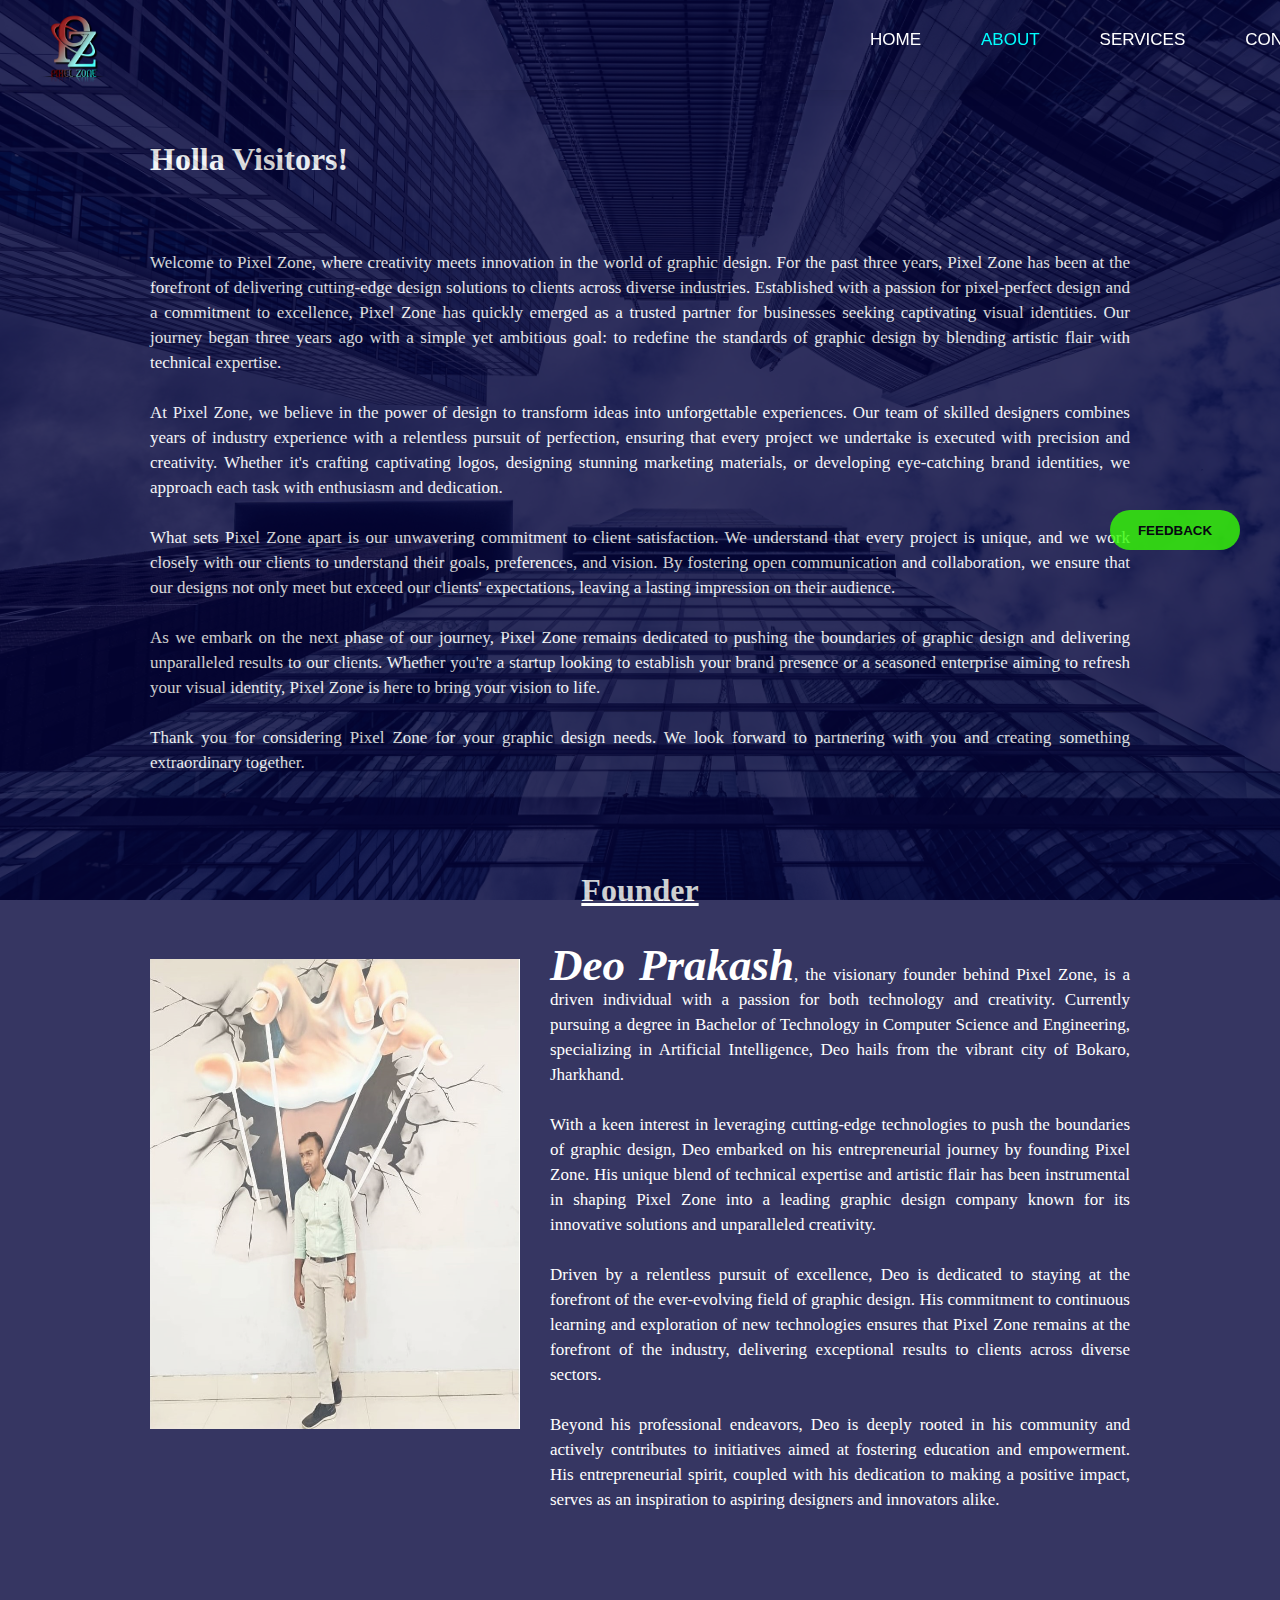
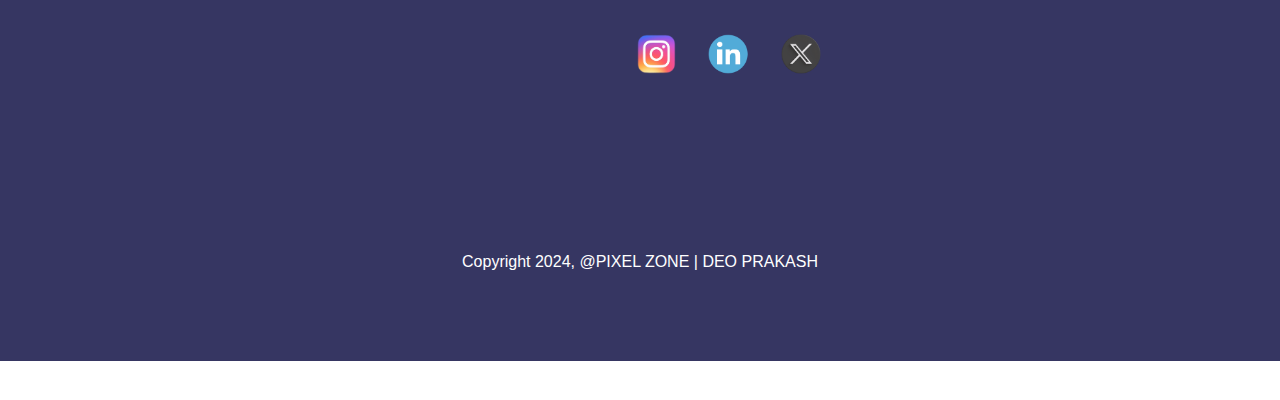
<file: about.html>
<!DOCTYPE html>
<html lang="en">
<head>
    <meta charset="UTF-8">
    <meta name="viewport" content="width=device-width, initial-scale=1.0">
    <title>About Me</title>
    <link rel="stylesheet" href="about.css">
</head>
<body>
    
        <header id="header" class="fixed-top aligned-items-centre header-scrolled">

        <!---Navigation bar-->
        
        <img src="assets/black_logo.png" alt="PIXEL ZONE" id="logo">
        <nav id="nav" class="fixed-top">
            <div class="first" >
                <p class="nav-content"> 
                    <a href="index.html"> HOME </a> <br>  
                    <a href="about.html" class="active">ABOUT</a>  <br>
                    <a href="services.html">SERVICES</a> <br>
                    <a href="contact.html">CONTACT</a> </p> <br>   
            </div>
        </nav>
        <!--header ending-->

    </header>
    
        <main>
    <div class="v head-animate">
            <div class="para-content">
                <h1>Holla Visitors!</h1>

            <p class="para">
            Welcome to Pixel Zone, where creativity meets innovation in the world of graphic design. 
            For the past three years, Pixel Zone has been at the forefront of delivering cutting-edge 
            design solutions to clients across diverse industries.
            Established with a passion for pixel-perfect design and a commitment to excellence, Pixel Zone 
            has quickly emerged as a trusted partner for businesses seeking captivating visual identities. 
            Our journey began three years ago with a simple yet ambitious goal: to redefine the standards 
            of graphic design by blending artistic flair with technical expertise. <br><br>
            
            At Pixel Zone, we believe in the power of design to transform ideas into unforgettable experiences. 
            Our team of skilled designers combines years of industry experience with a relentless pursuit of 
            perfection, ensuring that every project we undertake is executed with precision and creativity. 
            Whether it's crafting captivating logos, designing stunning marketing materials, or developing eye-catching 
            brand identities, we approach each task with enthusiasm and dedication. <br><br>
            
            What sets Pixel Zone apart is our unwavering commitment to client satisfaction. We understand that every 
            project is unique, and we work closely with our clients to understand their goals, preferences, and vision. 
            By fostering open communication and collaboration, we ensure that our designs not only meet but exceed our clients' 
            expectations, leaving a lasting impression on their audience. <br><br>
            
            As we embark on the next phase of our journey, Pixel Zone remains dedicated to pushing the boundaries of 
            graphic design and delivering unparalleled results to our clients. Whether you're a startup looking to 
            establish your brand presence or a seasoned enterprise aiming to refresh your visual identity, Pixel Zone 
            is here to bring your vision to life. <br><br>
        
            Thank you for considering Pixel Zone for your graphic design needs. We look forward to partnering with you and 
            creating something extraordinary together.</p>
            </div>

            <div class="deo">
                <h1 class="founder">Founder</h1>
            
                    <img src="assets/deo2.png" alt="deo" class="deo-img">
                <p class="para1">
                        <em style="font-size: 45px;font-weight: bold;">Deo Prakash</em>, the visionary founder behind Pixel Zone, is a driven individual with a passion 
                        for both technology and creativity. Currently pursuing a degree in Bachelor of Technology 
                        in Computer Science and Engineering, specializing in Artificial Intelligence, Deo hails from
                        the vibrant city of Bokaro, Jharkhand. <br><br>

                        With a keen interest in leveraging cutting-edge technologies to push the boundaries of graphic design, 
                        Deo embarked on his entrepreneurial journey by founding Pixel Zone. His unique blend of technical expertise 
                        and artistic flair has been instrumental in shaping Pixel Zone into a leading graphic design company known for 
                        its innovative solutions and unparalleled creativity. <br><br>

                        Driven by a relentless pursuit of excellence, Deo is dedicated to staying at the forefront of the 
                        ever-evolving field of graphic design. His commitment to continuous learning and exploration of new 
                        technologies ensures that Pixel Zone remains at the forefront of the industry, delivering exceptional 
                        results to clients across diverse sectors. <br><br>

                        Beyond his professional endeavors, Deo is deeply rooted in his community and actively contributes to 
                        initiatives aimed at fostering education and empowerment. His entrepreneurial spirit, coupled with his 
                        dedication to making a positive impact, serves as an inspiration to aspiring designers and innovators alike.
                </p>

            </div>

            <div class="social-media">
                
            <div class="socialLogo">
                    <a href="https://www.instagram.com/deo_prakash_/"><img src="assets/insta.png" alt="instagram" class="img"></a>
                
                    <a href="https://www.linkedin.com/in/deo-prakash-152265225"> <img src="assets/linkedin.png" alt="linkedin" class="img"> </a>
            
            
                    <a href="https://www.x.com/DeoPrak5253"><img src="assets/x.png" alt="x" class="img"></a>
            
            <br>
            </div>

        </main>
        <footer>
            <div id="bottom">
                <br><br><p class="bottom-text">Copyright 2024, @PIXEL ZONE  | DEO PRAKASH</p>
            </div>
            <button class="feedback" onclick="myform()">FEEDBACK</button>  
        </footer>
    </div>   
        
    
</body>
</html>
</file>
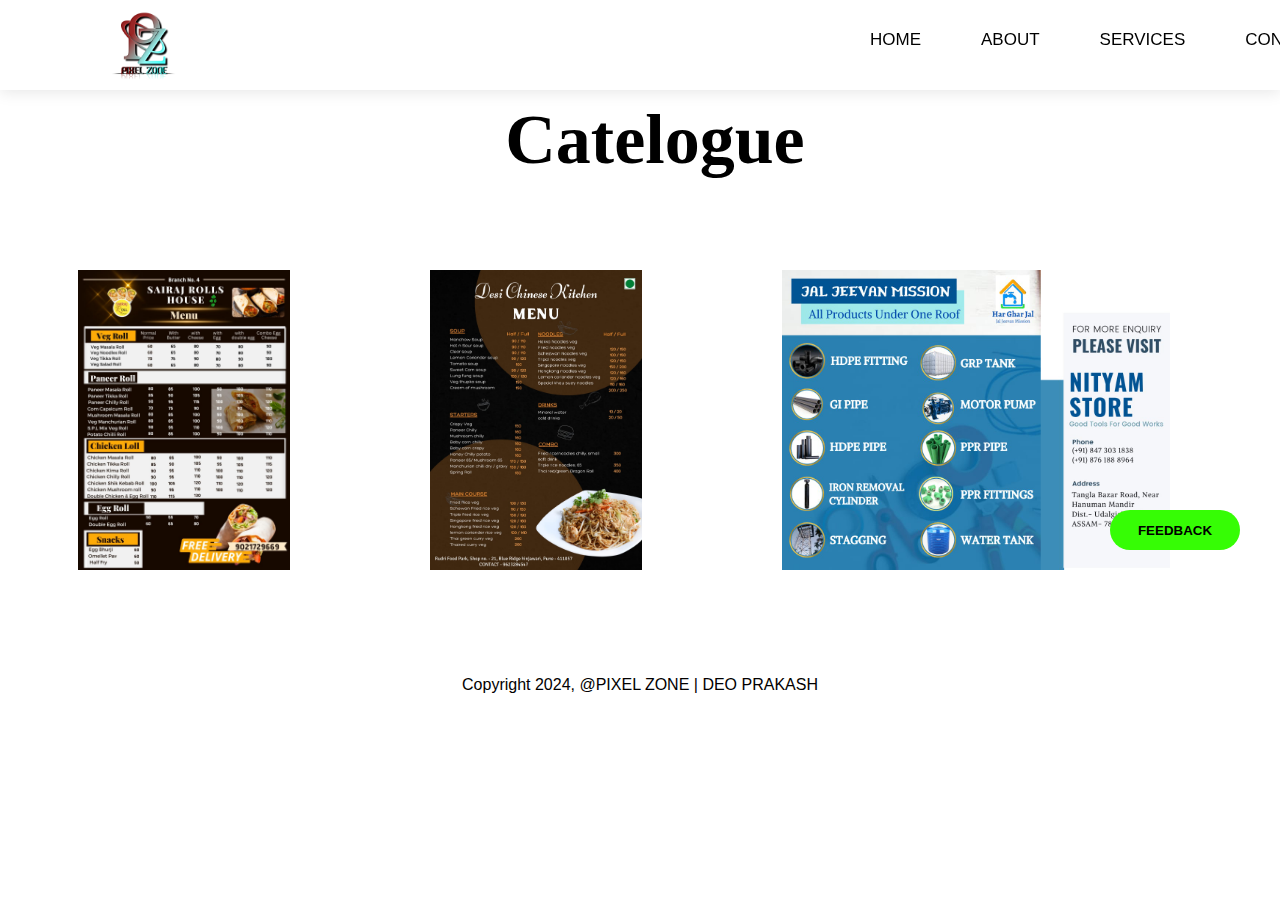
<file: catelogue.html>
<!DOCTYPE html>
<html lang="en">
<head>
    <meta charset="UTF-8">
    <meta name="viewport" content="width=device-width, initial-scale=1.0">
    <title>Catelogue</title>
    <link rel="stylesheet" href="catelogue.css">
</head>
<body>
    
    <header id="header" class="fixed-top aligned-items-centre header-scrolled">

        <!---Navigation bar-->
        
        <img src="assets/black_logo.png" alt="PIXEL ZONE" id="logo">
        <nav id="nav" class="fixed-top">
            <div class="first" >
                <p class="nav-content"> 
                    <a href="index.html"> HOME </a> <br>  
                    <a href="about.html">ABOUT</a>  <br>
                    <a href="services.html">SERVICES</a> <br>
                    <a href="contact.html">CONTACT</a> </p> <br>   
            </div>
        </nav>
        <!--header ending-->

    </header>

        <main>

    <div class="head-animate">

            <h2>Catelogue</h2>
            <div class="poster-container">
                
                <div class="gallery">
                    <div class="poster">
                        <img src="designs/menu1.jpg" alt="bn1" id="bn2">
                    </div>
                    <div class="poster">
                        <img src="designs/menu-card2.jpg" alt="bn2" id="bn2">
                    </div>
                    <div class="poster">
                        <img src="designs/menu3.jpg" alt="bn3" id="bn3">
                    </div>
                    
            </div>
            
        </main>

        <footer>
            <div id="bottom">
                <br><br><p class="bottom-text">Copyright 2024, @PIXEL ZONE  | DEO PRAKASH</p>
            </div>
            <button class="feedback" onclick="myform()">FEEDBACK</button>  
        </footer>
    </div>


</body>
</html>
</file>
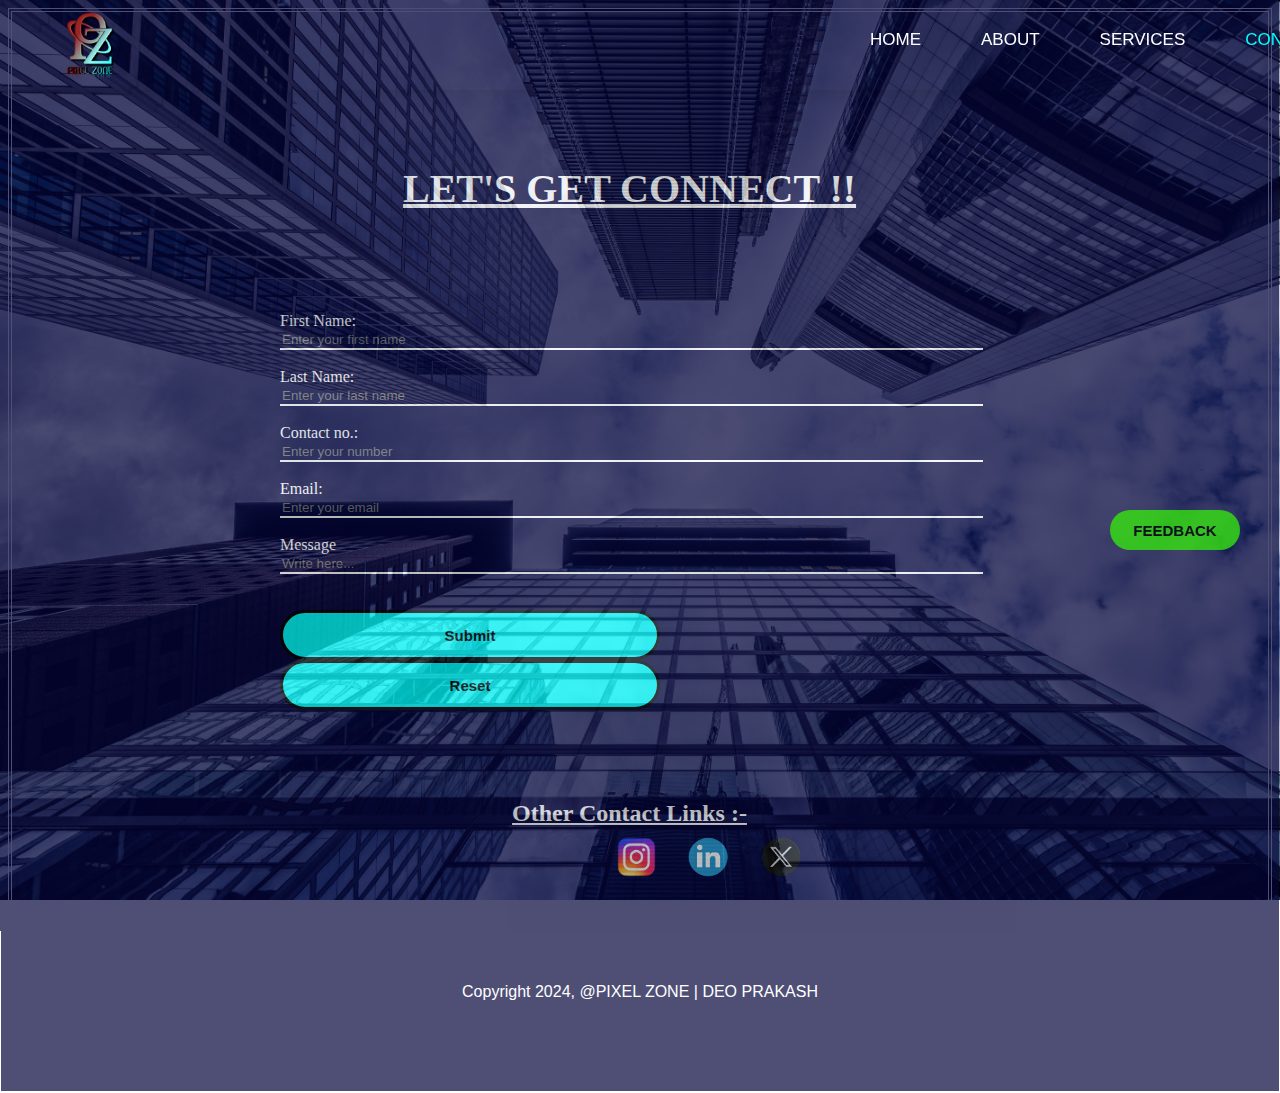
<file: contact.html>
<!DOCTYPE html>
<html lang="en">
<head>
    <meta charset="UTF-8">
    <meta name="viewport" content="width=device-width, initial-scale=1.0">
    <title>Contact Us</title>
    <link rel="stylesheet" href="contactstyle.css">
</head>
<body>
    

   
    <header id="header" class="fixed-top aligned-items-centre header-scrolled">

        <!---Navigation bar-->
        
        <img src="assets/black_logo.png" alt="PIXEL ZONE" id="logo">
        <nav id="nav" class="fixed-top">
            <div class="first" >
                <p class="nav-content"> 
                    <a href="index.html"> HOME </a> <br>  
                    <a href="about.html">ABOUT</a>  <br>
                    <a href="services.html">SERVICES</a> <br>
                    <a href="contact.html" class="active">CONTACT</a> </p> <br>   
            </div>
        </nav>
        <!--header ending-->

        
    </header> 
    
        
    <main> 
             <h4><u>LET'S GET CONNECT !!</u></h4>
        <form action="get.php" target="_blank">
            <label for="Firstname">First Name:</label><br>
            <input type="text" name="FName" placeholder="Enter your first name" id="name" required> <br> <br>
            <label for="Lastname">Last Name:</label><br>
            <input type="text" name="LName" placeholder="Enter your last name" id="name" required> <br> <br>
            <label for="contact">Contact no.:</label> <br>
            <input type="tel" pattern="{0,9}"  name="phone" placeholder="Enter your number" id="phone" required><br> <br>
            <label for="email">Email: </label> <br>
            <input type="email" name="email" placeholder="Enter your email" id="email" required><br> <br>
            <label for="Message">Message</label> <br>
            <input name="Message" id="Message" cols="30" rows="10" placeholder="Write here..." required></input> <br><br>
            <br>
            <button type="submit" class="button">Submit</button>
            <button type="reset" class="button">Reset</button>
            <br>
        </form>
        
             <h2 class="social-text">
            <u>Other Contact Links :-</u>
       </h2> 
        <div class="social-media">
            <div class="socialLogo">
                <a href="https://www.instagram.com/deo_prakash_/"><img src="assets/insta.png" alt="instagram" class="img1"></a>
            </div>
            <div class="socialLogo">
                 <a href="https://www.linkedin.com/in/deo-prakash-152265225"> <img src="assets/linkedin.png" alt="linkedin" class="img2"> </a>
            </div>
           <div class="socialLogo">
                <a href="https://www.x.com/DeoPrak5253"><img src="assets/x.png" alt="x"></a>
           </div>
        
    </main>

    <footer>
        <div id="bottom">
            <br><br><p class="bottom-text">Copyright 2024, @PIXEL ZONE  | DEO PRAKASH</p>
        </div>
        <button class="feedback" onclick="myform()">FEEDBACK</button>  
    </footer>
    

</body>
</html>
</file>
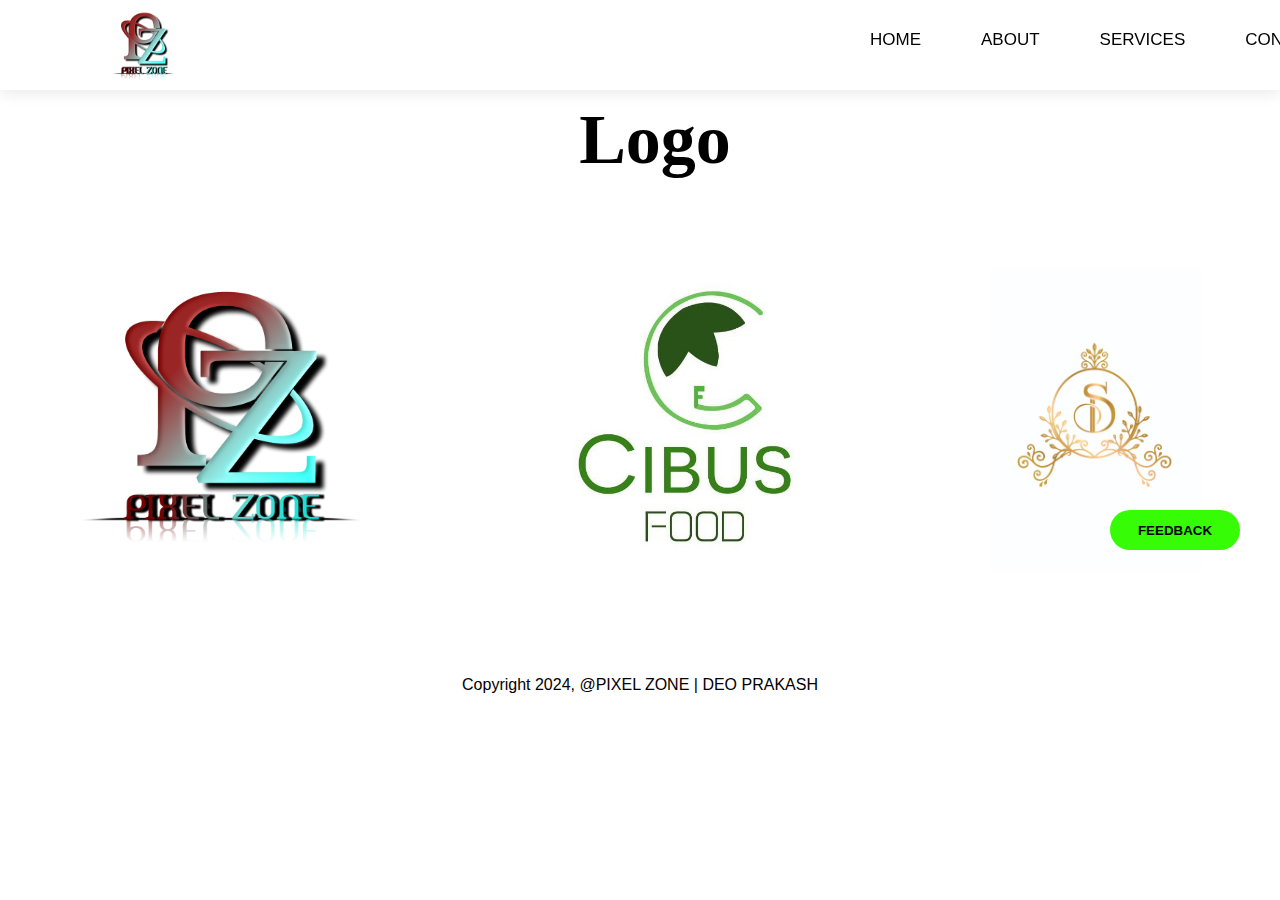
<file: logo.html>
<!DOCTYPE html>
<html lang="en">
<head>
    <meta charset="UTF-8">
    <meta name="viewport" content="width=device-width, initial-scale=1.0">
    <title>Logo</title>
    <link rel="stylesheet" href="catelogue.css">
</head>
<body>
    
    <header id="header" class="fixed-top aligned-items-centre header-scrolled">

        <!---Navigation bar-->
        
        <img src="assets/black_logo.png" alt="PIXEL ZONE" id="logo">
        <nav id="nav" class="fixed-top">
            <div class="first" >
                <p class="nav-content"> 
                    <a href="index.html"> HOME </a> <br>  
                    <a href="about.html">ABOUT</a>  <br>
                    <a href="services.html">SERVICES</a> <br>
                    <a href="contact.html">CONTACT</a> </p> <br>   
            </div>
        </nav>
        <!--header ending-->

    </header>

        <main>

    <div class="head-animate">

            <h2>Logo</h2>
            <div class="poster-container">
                
                <div class="gallery">
                    <div class="poster">
                        <img src="designs/logo4.png" alt="bn1" >
                    </div>
                    <div class="poster">
                        <img src="designs/logo2.jpg" alt="bn2" >
                    </div>
                    <div class="poster">
                        <img src="designs/logo3.jpg" alt="bn3" >
                    </div>
                    
            </div>
            
        </main>

        <footer>
            <div id="bottom">
                <br><br><p class="bottom-text">Copyright 2024, @PIXEL ZONE  | DEO PRAKASH</p>
            </div>
            <button class="feedback" onclick="myform()">FEEDBACK</button>  
        </footer>
    </div>


</body>
</html>
</file>
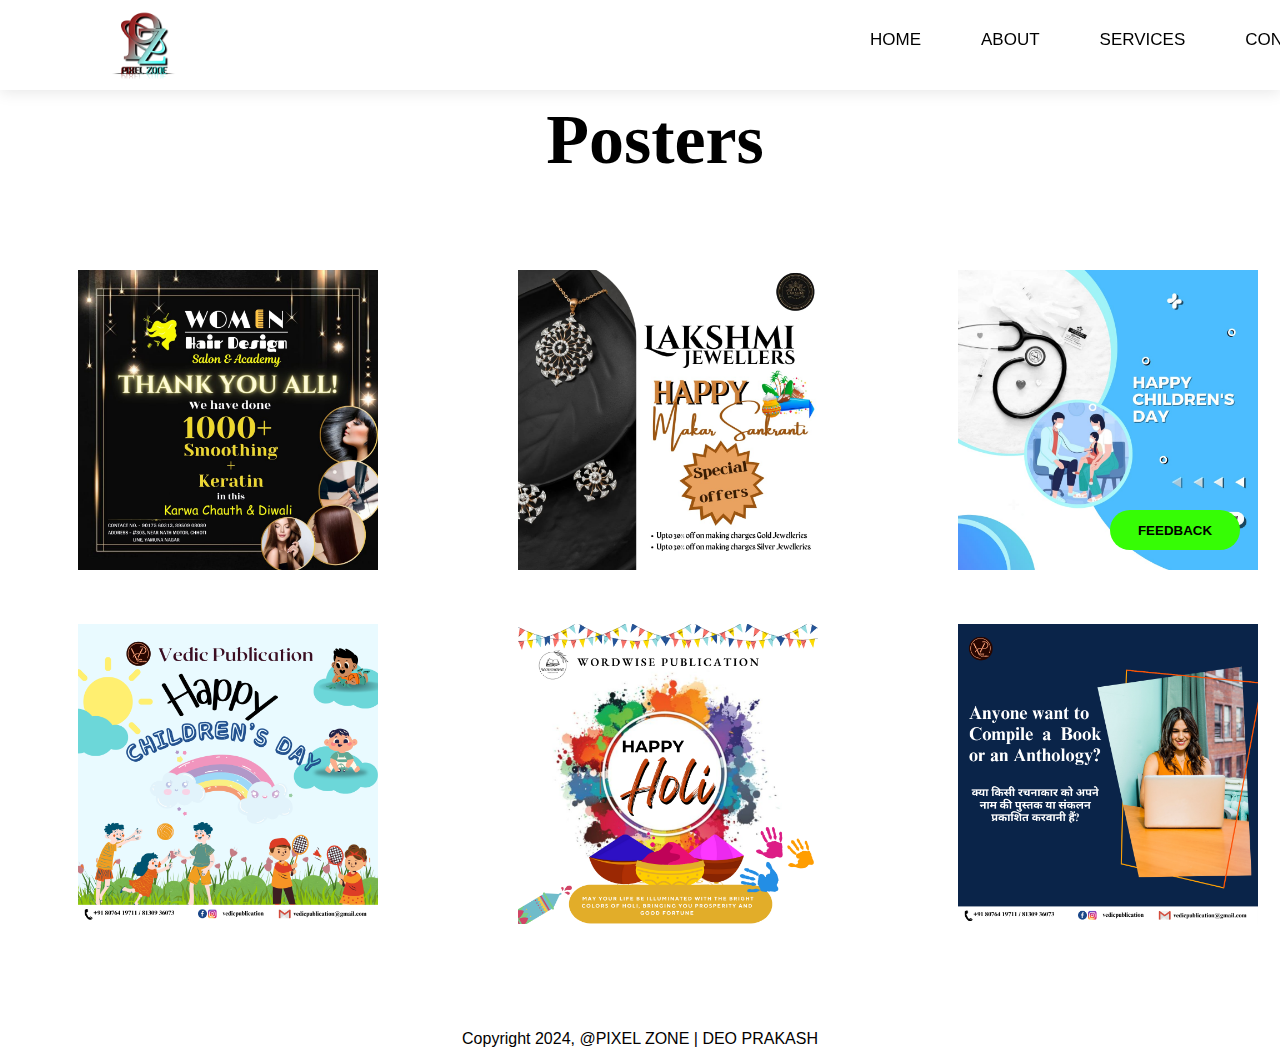
<file: poster.html>
<!DOCTYPE html>
<html lang="en">
<head>
    <meta charset="UTF-8">
    <meta name="viewport" content="width=device-width, initial-scale=1.0">
    <title>Posters</title>
    <link rel="stylesheet" href="poster.css">
</head>
<body>
    
    <header id="header" class="fixed-top aligned-items-centre header-scrolled">

        <!---Navigation bar-->
        
        <img src="assets/black_logo.png" alt="PIXEL ZONE" id="logo">
        <nav id="nav" class="fixed-top">
            <div class="first" >
                <p class="nav-content"> 
                    <a href="index.html"> HOME </a> <br>  
                    <a href="about.html">ABOUT</a>  <br>
                    <a href="services.html">SERVICES</a> <br>
                    <a href="contact.html">CONTACT</a> </p> <br>   
            </div>
        </nav>
        <!--header ending-->

    </header>

        <main>

    <div class="head-animate">

            <h2> Posters</h2>
            <div class="poster-container">
                
                <div class="gallery">
                    <div class="poster">
                        <img src="designs/ps1.jpg" alt="ps1" id="p1">
                    </div>
                    <div class="poster">
                        <img src="designs/ps2.jpg" alt="ps2" id="p2">
                    </div>
                    <div class="poster">
                        <img src="designs/ps3.jpg" alt="ps3" id="p3">
                    </div>
                    
                </div><br>
                <div class="gallery">
                    <div class="poster">
                        <img src="designs/ps4.png" alt="ps4" id="p4">
                    </div>
                    <div class="poster">
                        <img src="designs/ps5.png" alt="ps5" id="p5">
                    </div>
                    <div class="poster">
                         <img src="designs/ps6.png" alt="ps6" id="p6">
                    </div>
                </div>
            </div>
            
        </main>

        <footer>
            <div id="bottom">
                <br><br><p class="bottom-text">Copyright 2024, @PIXEL ZONE  | DEO PRAKASH</p>
            </div>
            <button class="feedback" onclick="myform()">FEEDBACK</button>  
        </footer>
    </div>


</body>
</html>
</file>
<file: about.css>
body{
    background-image: url('assets/building.jpg');
    background-size:cover;
    background-repeat: no-repeat;
    background-attachment: fixed;
}


main{
    background-color: #04043b;
    opacity: 0.8;
    height: 115rem;
    width: auto;
    margin: -60px -8px -2px;
    margin-bottom: -8px;
}

header{
    display: block;
    white-space: nowrap;
    box-shadow: 10px, 10px;
    
}
#header.header-scrolled{
    box-shadow: 0px 2px 15px rgba(0, 0, 0, 0.1);
}
.fixed-top{
    position: fixed;
    top: 0px;
    left: 0px;
    right: 0px;
    z-index: 1030;
}
#header{
    height: 90px;
    transition: all 0.5s;
    z-index: 997;
    transition: all 0.5s;
   
}

#logo{
    height: 80px; 
    width: 70px; 
    box-shadow: none;
    padding-left: 40px;
    padding-top: 10px;
}

.nav-content{
    text-indent: 30px;
    display: flex;
    padding-left: 840px;
    font-size: 17px;
    font-weight: lighter;
    margin-top: 10px;
    font-family: 'Gill Sans', 'Gill Sans MT', Calibri, 'Trebuchet MS', sans-serif;
}
a{ 
    color: rgb(255, 255, 255);
    margin-top: 20px;
    text-decoration: none;
} 

a:hover {
    color: red;
    text-decoration: underline;
}
a.active{
    color: aqua;
}

@keyframes fadeInAndSlide {
    from {
      opacity: 0;
      transform: translateY(50px);
    }
    to {
      opacity: 1;
      transform: translateY(0);
    }
  }
  
.head-animate {
    animation: fadeInAndSlide 1s ease-in-out forwards;
}




.para-content{
    margin-left: 150px;
    margin-right: 150px;
}

h1{
    color: white;
    padding-top: 180px;
}

.founder{
    text-align: center;
    margin-top: -100px;
    margin-bottom: -50px;
    text-decoration: underline;
}


.para{
    line-height: 25px;
    font-size: 17px;
    text-align: justify;
    padding-top: 50px;
    color: white;
}

.para1{
    text-wrap: wrap;
    line-height: 25px;
    font-size: 17px;
    text-align: justify;
    color: white;
    margin-top: -480px;
    margin-left: 400px;
}


.deo{
    
    margin-left: 150px;
    margin-right: 150px;
    
}

.deo-img{
    opacity: 6;
    height: 470px;
    width: 370px;
    padding-top: 100px;
  
}

.social-media{
    margin-top: 22px;
}

.socialLogo{
    display: inline-flex;
    margin-left: 200px;
    margin-right: 200px;
    margin-top: 80px;
    padding-left: 26.3rem;
}

.img{
    height: 40px;
    width: auto;
    justify-content: space-evenly;
    margin-left: 1rem;
    margin-right: 1rem;
}

.socialLogo:hover img{
    transform: scale(1.3); /* Enlarge to 120% of original size on hover */
        transition: transform 0.3s
}


.bottom-text{
    color: white;
    font-size: 16px;
    text-align: center;
    font-family: 'Gill Sans', 'Gill Sans MT', Calibri, 'Trebuchet MS', sans-serif;
   
}

footer{
    background-color: #04043b;
    opacity: 0.8;
    height: 10rem;
    width: auto;
    margin: 8px -8px -2px;
    margin-bottom: -8px;
}


.feedback{
    border:none;
    border-radius: 20px;
    height: 40px;
    width: 130px;
    background-color:rgb(54, 253, 5);
    color: #000000;

    position: fixed;
    top: 510px;
    left: 1110px;
    right: 200px;
    z-index: 1030;
    font-weight: bold;
}
.feedback:hover{
    background-color: #57fff7;
    border-color: cadetblue;
}
.feedback{
    animation: scrollDownAnimation .5s ease infinite alternate;
    animation-duration: 0.5s;
    animation-timing-function: inherit;
    animation-delay: 0s;
    animation-iteration-count: infinite;
    animation-direction: alternate;
    animation-fill-mode: none;
    animation-play-state: running;
    animation-name: scrollDownAnimation;
    animation-timeline: auto;
}
@keyframes scrollDownAnimation{
    from{transform:translateY(0);}
    to{transform:translateY(-5px);}
}
</file>
<file: catelogue.css>
body{
    background-color:white;
}


header{
    display: block;
    white-space: nowrap;
    box-shadow: 10px, 10px;
    background-color: white;
}

#header.header-scrolled{
    box-shadow: 0px 2px 15px rgba(0, 0, 0, 0.1);
}

.fixed-top{
    position: fixed;
    top: 0px;
    left: 0px;
    right: 0px;
    z-index: 1030;
}
#header{
    height: 90px;
    transition: all 0.5s;
    z-index: 997;
    transition: all 0.5s;
}

#logo{
    height: 80px; 
    width: 70px; 
    box-shadow: none;
    padding-left: 40px;
    padding-top: 7px;
}

.nav-content{
    text-indent: 30px;
    display: flex;
    padding-left: 840px;
    font-size: 17px;
    font-weight: lighter;
    margin-top: 10px;
    font-family: 'Gill Sans', 'Gill Sans MT', Calibri, 'Trebuchet MS', sans-serif;
}
a{ 
    color: rgb(0, 0, 0);
    margin-top: 20px;
    text-decoration: none;
} 

a:hover {
    color: red;
    text-decoration: underline;
}


@keyframes fadeInAndSlide {
    from {
      opacity: 0;
      transform: translateY(50px);
    }
    to {
      opacity: 1;
      transform: translateY(0);
    }
  }
  
.head-animate {
    animation: fadeInAndSlide 1s ease-in-out forwards;
}


h2{
    color: black;
    margin-top: 100px;
    font-size: 70px;
    margin-bottom: -110px;
    text-align: center;
    margin-left: 30px;
}

.gallery{
    display: inline-flex;
    margin-bottom: 50px;
}
.poster-container{
    margin-top: 200px;
    margin-left: 30 px;
    margin-right: 50px;
}

img{
    height: 300px;
    width: auto;
    margin-left: 70px;
    margin-right: 70px;
}

#b4{
    width: 300px;
}

.poster:hover img{
    transform: scale(1.2);
    transition: transform 0.3s;
    box-shadow: 3px 3px 5px 5px rgba(11, 2, 2, 0.614);
}

.bottom-text{
    color: rgb(2, 0, 0);
    font-size: 16px;
    text-align: center;
    font-family: 'Gill Sans', 'Gill Sans MT', Calibri, 'Trebuchet MS', sans-serif;
   
}


.feedback{
    border:none;
    border-radius: 20px;
    height: 40px;
    width: 130px;
    background-color:rgb(54, 253, 5);
    color: #000000;

    position: fixed;
    top: 510px;
    left: 1110px;
    right: 200px;
    z-index: 1030;
    font-weight: bold;
}
.feedback:hover{
    background-color: #57fff7;
    border-color: cadetblue;
}
.feedback{
    animation: scrollDownAnimation .5s ease infinite alternate;
    animation-duration: 0.5s;
    animation-timing-function: inherit;
    animation-delay: 0s;
    animation-iteration-count: infinite;
    animation-direction: alternate;
    animation-fill-mode: none;
    animation-play-state: running;
    animation-name: scrollDownAnimation;
    animation-timeline: auto;
}
@keyframes scrollDownAnimation{
    from{transform:translateY(0);}
    to{transform:translateY(-5px);}
}
</file>
<file: contactstyle.css>
body{
    background-image: url('assets/building.jpg');
    background-size:cover;
    background-repeat: no-repeat;
    border: 4px double white;
    background-attachment: fixed;
}

main{
    background-color: #04043b;
    opacity: 0.7;
    margin-left: -32px;
    margin-right: -11px;
    margin-top: -80px;
    margin-bottom: -10px;

}



header{
    display: block;
    white-space: nowrap;
    box-shadow: 10px, 10px;
    
}
#header.header-scrolled{
    box-shadow: 0px 2px 15px rgba(0, 0, 0, 0.1);
}
.fixed-top{
    position: fixed;
    top: 0px;
    left: 0px;
    right: 0px;
    z-index: 1030;
}
#header{
    height: 90px;
    transition: all 0.5s;
    z-index: 997;
    transition: all 0.5s;
   
}


#logo{
    height: 80px; 
    width: 70px; 
    box-shadow: none;
    padding-left: 40px;
    padding-top: 7px;
}

h4{
    padding-top: 180px;
    margin-bottom: 100px;
    text-align: center;
    font-size: 40px;
    color: white;
}




.nav-content{
    color: tomato;
    text-indent: 30px;
    display: flex;
    padding-left: 840px;
    font-size: 17px;
    font-weight: lighter;
    margin-top: 10px;
    font-family: 'Gill Sans', 'Gill Sans MT', Calibri, 'Trebuchet MS', sans-serif;
}


a{ 
    color: rgb(255, 255, 255);
    margin-top: 20px;
    text-decoration: none;
} 

a:hover {
    color: red;
    text-decoration: underline;
}
a.active{
    color: aqua;
}


form{
    margin-left: 300px;
    margin-right: 300px;
    
}




label {
    color: white;
}


input{
    background-color:#04043b;
    border-style: none;
    border-bottom-style:solid;
    border-color: rgb(255, 255, 255);
    cursor: pointer;
    border-width: 100%;
    width: 100%;
}


button{
    background-color: aqua;
    border-radius: 30px;
    width: 380px;
    height: 50px;
    font-size: 15px;
    font-weight: bold;
    border: 3px solid black;
    padding-top: -20px;
    
}

button:hover{
    background-color: brown;
    color: white;
    cursor: pointer;
}

.social-media{
    display: inline-flex;
    margin-left: 200px;
    margin-right: 200px;
    margin-top: 70px;
    margin-bottom: 50px;
    padding-left: 26.3rem;
}

.social-text{
    text-align: center;
    color: white;
    padding-top: 70px;
    padding-bottom: -100px;
    margin-bottom: -60px;
}

img{
    height: 40px;
    width: auto;
    justify-content: space-evenly;
    margin-left: 1rem;
    margin-right: 1rem;
}

.socialLogo:hover img{
    transform: scale(1.3); /* Enlarge to 120% of original size on hover */
        transition: transform 0.3s
}

.bottom-text{
    color: white;
    font-size: 16px;
    text-align: center;
    font-family: 'Gill Sans', 'Gill Sans MT', Calibri, 'Trebuchet MS', sans-serif;
   
}

footer{
    background-color: #04043b;
    opacity: 0.7;
    height: 10rem;
    width: auto;
    margin: 10px -11.3px -2px;
    margin-bottom: -10.5px;
}


.feedback{
    border:none;
    border-radius: 20px;
    height: 40px;
    width: 130px;
    background-color:rgb(54, 253, 5);
    color: #000000;

    position: fixed;
    top: 510px;
    left: 1110px;
    right: 200px;
    z-index: 1030;
    font-weight: bold;
}
.feedback:hover{
    background-color: #57fff7;
    border-color: cadetblue;
}
.feedback{
    animation: scrollDownAnimation .5s ease infinite alternate;
    animation-duration: 0.5s;
    animation-timing-function: inherit;
    animation-delay: 0s;
    animation-iteration-count: infinite;
    animation-direction: alternate;
    animation-fill-mode: none;
    animation-play-state: running;
    animation-name: scrollDownAnimation;
    animation-timeline: auto;
}
@keyframes scrollDownAnimation{
    from{transform:translateY(0);}
    to{transform:translateY(-5px);}
}
</file>
<file: poster.css>
body{
    background-color:white;
}


header{
    display: block;
    white-space: nowrap;
    box-shadow: 10px, 10px;
    background-color: white;
}

#header.header-scrolled{
    box-shadow: 0px 2px 15px rgba(0, 0, 0, 0.1);
}

.fixed-top{
    position: fixed;
    top: 0px;
    left: 0px;
    right: 0px;
    z-index: 1030;
}
#header{
    height: 90px;
    transition: all 0.5s;
    z-index: 997;
    transition: all 0.5s;
}

#logo{
    height: 80px; 
    width: 70px; 
    box-shadow: none;
    padding-left: 40px;
    padding-top: 7px;
}

.nav-content{
    text-indent: 30px;
    display: flex;
    padding-left: 840px;
    font-size: 17px;
    font-weight: lighter;
    margin-top: 10px;
    font-family: 'Gill Sans', 'Gill Sans MT', Calibri, 'Trebuchet MS', sans-serif;
}
a{ 
    color: rgb(0, 0, 0);
    margin-top: 20px;
    text-decoration: none;
} 

a:hover {
    color: red;
    text-decoration: underline;
}


@keyframes fadeInAndSlide {
    from {
      opacity: 0;
      transform: translateY(50px);
    }
    to {
      opacity: 1;
      transform: translateY(0);
    }
  }
  
.head-animate {
    animation: fadeInAndSlide 1s ease-in-out forwards;
}


h2{
    color: black;
    margin-top: 100px;
    font-size: 70px;
    margin-bottom: -110px;
    text-align: center;
    margin-left: 30px;
}

.gallery{
    display: inline-flex;
    margin-bottom: 50px;
}
.poster-container{
    margin-top: 200px;
    margin-left: 30 px;
    margin-right: 50px;
}

img{
    height: 300px;
    width: auto;
    margin-left: 70px;
    margin-right: 70px;
}

#b4{
    width: 300px;
}

.poster:hover img{
    transform: scale(1.2);
    transition: transform 0.3s;
    box-shadow: 3px 3px 5px 5px rgba(11, 2, 2, 0.614);
}

.bottom-text{
    color: rgb(2, 0, 0);
    font-size: 16px;
    text-align: center;
    font-family: 'Gill Sans', 'Gill Sans MT', Calibri, 'Trebuchet MS', sans-serif;
   
}


.feedback{
    border:none;
    border-radius: 20px;
    height: 40px;
    width: 130px;
    background-color:rgb(54, 253, 5);
    color: #000000;

    position: fixed;
    top: 510px;
    left: 1110px;
    right: 200px;
    z-index: 1030;
    font-weight: bold;
}
.feedback:hover{
    background-color: #57fff7;
    border-color: cadetblue;
}
.feedback{
    animation: scrollDownAnimation .5s ease infinite alternate;
    animation-duration: 0.5s;
    animation-timing-function: inherit;
    animation-delay: 0s;
    animation-iteration-count: infinite;
    animation-direction: alternate;
    animation-fill-mode: none;
    animation-play-state: running;
    animation-name: scrollDownAnimation;
    animation-timeline: auto;
}
@keyframes scrollDownAnimation{
    from{transform:translateY(0);}
    to{transform:translateY(-5px);}
}
</file>
